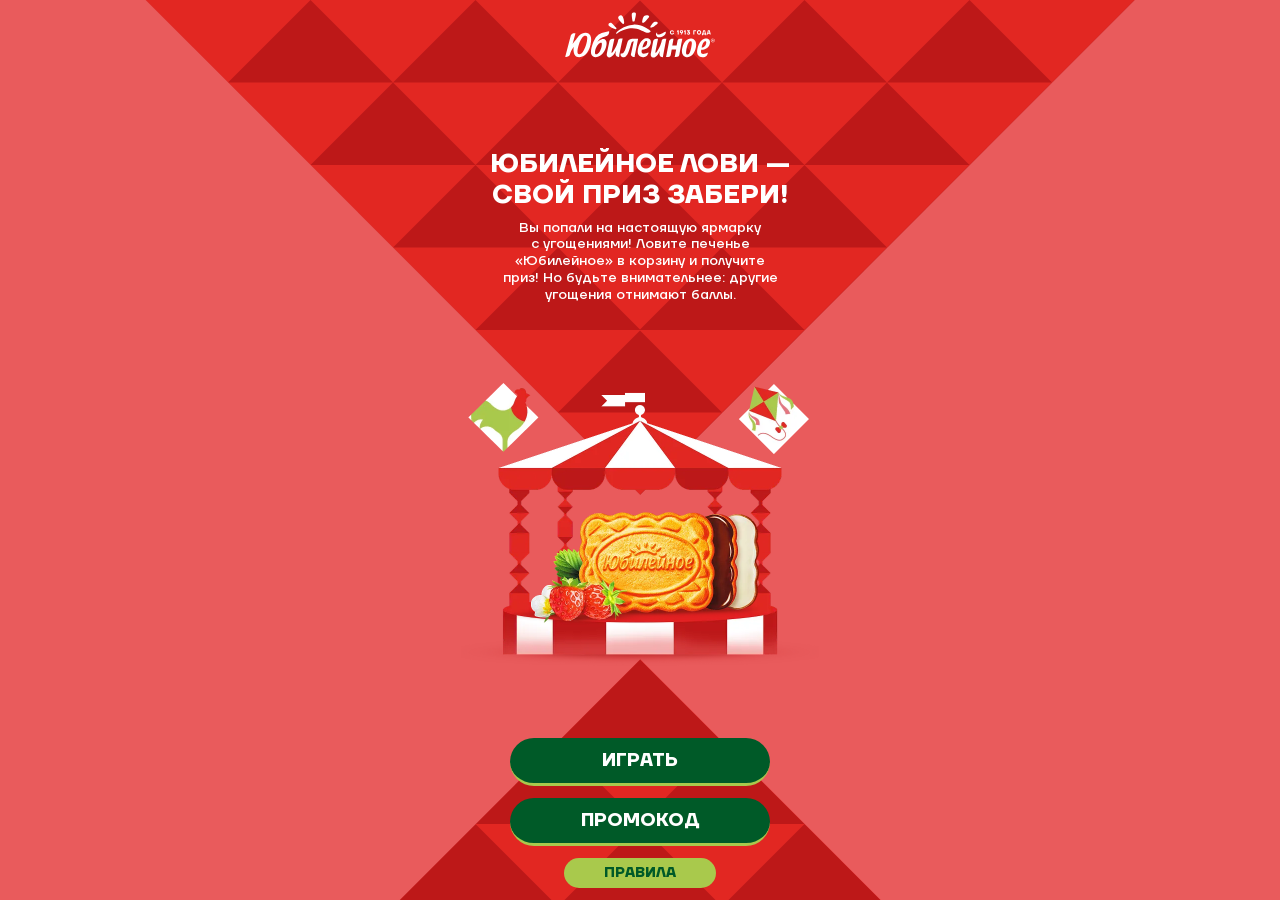
<file: index.html>
<!doctype html>
<html lang="ru">
  <head>
    <meta charset="UTF-8" />
    <meta name="viewport" content="width=device-width, initial-scale=1.0" />
    <meta name="theme-color" content="#E22722" />
    <meta name="description" content="Юбилейное" />
    <link rel="icon" type="image/x-icon" href="./assets/img/favicon.ico" />
    <link rel="stylesheet" href="./assets/css/styles.min.css" />
    <title>Юбилейное</title>
  </head>
  <body>
    <div class="preloader">
      <img src="./assets/img/cookie.gif" alt="Юбилейное" />
    </div>

    <main class="main">
      <section class="start-page">
        <div class="animated-background">
          <div class="bg"></div>
        </div>

        <div class="container">
          <a href="./">
            <img src="./assets/img/logo.svg" alt="Юбилейное" class="logo anim-left" />
          </a>

          <div class="titles anim-top">
            <h1 class="title title--h1">Юбилейное лови — свой приз забери!</h1>
            <p class="subtitle small">
              Вы&nbsp;попали на&nbsp;настоящую ярмарку с&nbsp;угощениями! Ловите печенье «Юбилейное» в&nbsp;корзину и&nbsp;получите приз!
              Но&nbsp;будьте внимательнее: другие угощения отнимают баллы.
            </p>
          </div>

          <div class="carusel">
            <div class="carusel-images">
              <img src="./assets/img/carusel-before.webp" alt="Юбилейное" class="anim-left slower" />
              <img src="./assets/img/carusel-after.webp" alt="Юбилейное" class="anim-right slower" />
              <img src="./assets/img/carusel.webp" alt="Юбилейное" class="anim-right" />
              <img src="./assets/img/carusel-cookie.webp" alt="Юбилейное" class="anim-left" />
            </div>
          </div>

          <div class="buttons">
            <a href="./game.html" class="button anim-bottom"><span>Играть</span></a>
            <button type="button" class="button anim-bottom" onclick="window.popup.open('promocode')"><span>Промокод</span></button>
            <a href="./rules.html" class="button small anim-bottom"><span>Правила</span></a>
          </div>
        </div>
      </section>
    </main>

    <!--SUCCESS POPUP-->
    <div class="popup" id="promocode">
      <div class="popup__content">
        <img src="./assets/img/logo.svg" alt="Юбилейное" class="logo" />

        <div class="game-results">
          <img src="./assets/img/winn.webp" alt="Юбилейное" class="popup-image winn" />
        </div>

        <div class="game-results">
          <p class="text">Ваш промокод</p>
          <h2 class="title">ZNVDE09A4NUR</h2>
        </div>

        <div class="buttons">
          <a href="#" class="button"><span>Как активировать?</span></a>
          <a href="#" class="button small" onclick="window.popup.close()"><span>Выйти</span></a>
        </div>
      </div>
    </div>

    <script src="./assets/js/scripts.js" type="module" defer></script>
  </body>
</html>
</file>
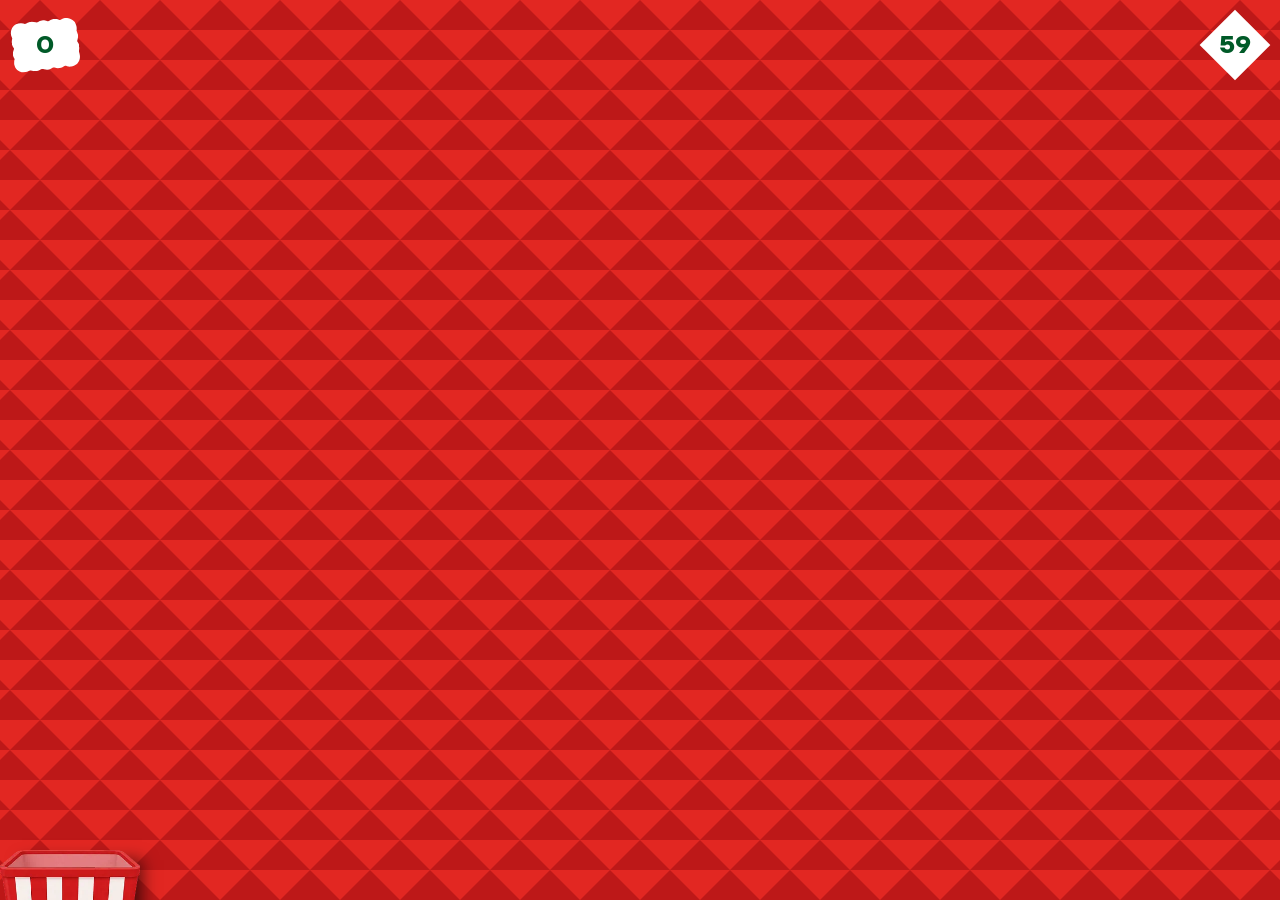
<file: game.html>
<!doctype html>
<html lang="ru">
  <head>
    <meta charset="UTF-8" />
    <meta name="viewport" content="width=device-width, initial-scale=1.0" />
    <meta name="theme-color" content="#E22722" />
    <meta name="description" content="Юбилейное" />
    <link rel="icon" type="image/x-icon" href="./assets/img/favicon.ico" />
    <link rel="stylesheet" href="./assets/css/styles.min.css" />
    <title>Правила</title>
  </head>
  <body>
    <div class="preloader">
      <img src="./assets/img/cookie.gif" alt="Юбилейное" />
    </div>

    <main class="main">
      <section class="game-page">
        <div class="animated-background">
          <div class="bg"></div>
        </div>

        <div class="container">
          <!--POINTS-->
          <div class="points anim-top">
            <div class="bank" data-target-bank>
              <div class="point lose"><span data-target-points>0</span></div>
            </div>

            <div class="bank" data-my-bank>
              <div class="point win"><span data-timer>59</span></div>
            </div>
          </div>

          <!--GAME CANVAS-->
          <div class="game-canvas" data-game-canvas>
            <!--FALLING OBJECTS-->
            <!-- 
            <div class="falling-item cookie" data-plus></div>
            <div class="falling-item apple" data-minus></div>
            <div class="falling-item cock" data-minus></div>
            <div class="falling-item baranka" data-minus></div> 
            -->

            <!--BASKET-->
            <div class="basket basket-shadow" data-basket-back></div>
            <div class="basket" data-basket>
              <div data-target-scanner></div>
            </div>
            <!--BASKET END-->
          </div>
        </div>
      </section>
    </main>

    <!--POPUPS-->

    <!--GAME-OVER POPUP-->
    <div class="popup" id="try-again">
      <div class="popup__content">
        <img src="./assets/img/logo.svg" alt="Юбилейное" class="logo" />

        <div class="game-results">
          <img src="./assets/img/lose.webp" alt="Юбилейное" class="popup-image lose" />
          <h2 class="title">Вы были так <br />близки к&nbsp;победе!</h2>
          <p class="text"><span data-my-points>14</span> печенек уже в корзине — давайте <br />попробуем ещё раз!</p>
        </div>

        <div class="buttons">
          <button class="button" data-restart-game><span>Играть снова</span></button>
          <a href="./" class="button small"><span>Выйти</span></a>
        </div>
      </div>
    </div>

    <!--SUCCESS POPUP-->
    <div class="popup" id="success">
      <div class="popup__content">
        <img src="./assets/img/logo.svg" alt="Юбилейное" class="logo" />

        <div class="game-results">
          <img src="./assets/img/winn.webp" alt="Юбилейное" class="popup-image winn" />
          <h2 class="title">Вот это улов!</h2>
          <p class="text">
            <span data-my-points>20</span> печенек в&nbsp;корзине —<br />вы&nbsp;справились! <br />Забирайте приз и&nbsp;возвращайтесь
            <br />за&nbsp;новым рекордом.
          </p>
        </div>

        <div class="buttons">
          <button class="button" data-restart-game><span>Играть заново</span></button>
          <a href="#" class="button small"><span>Забрать приз</span></a>
        </div>
      </div>
    </div>

    <!--SCRIPTS-->
    <script src="./assets/js/scripts.js" type="module" defer></script>
  </body>
</html>
</file>
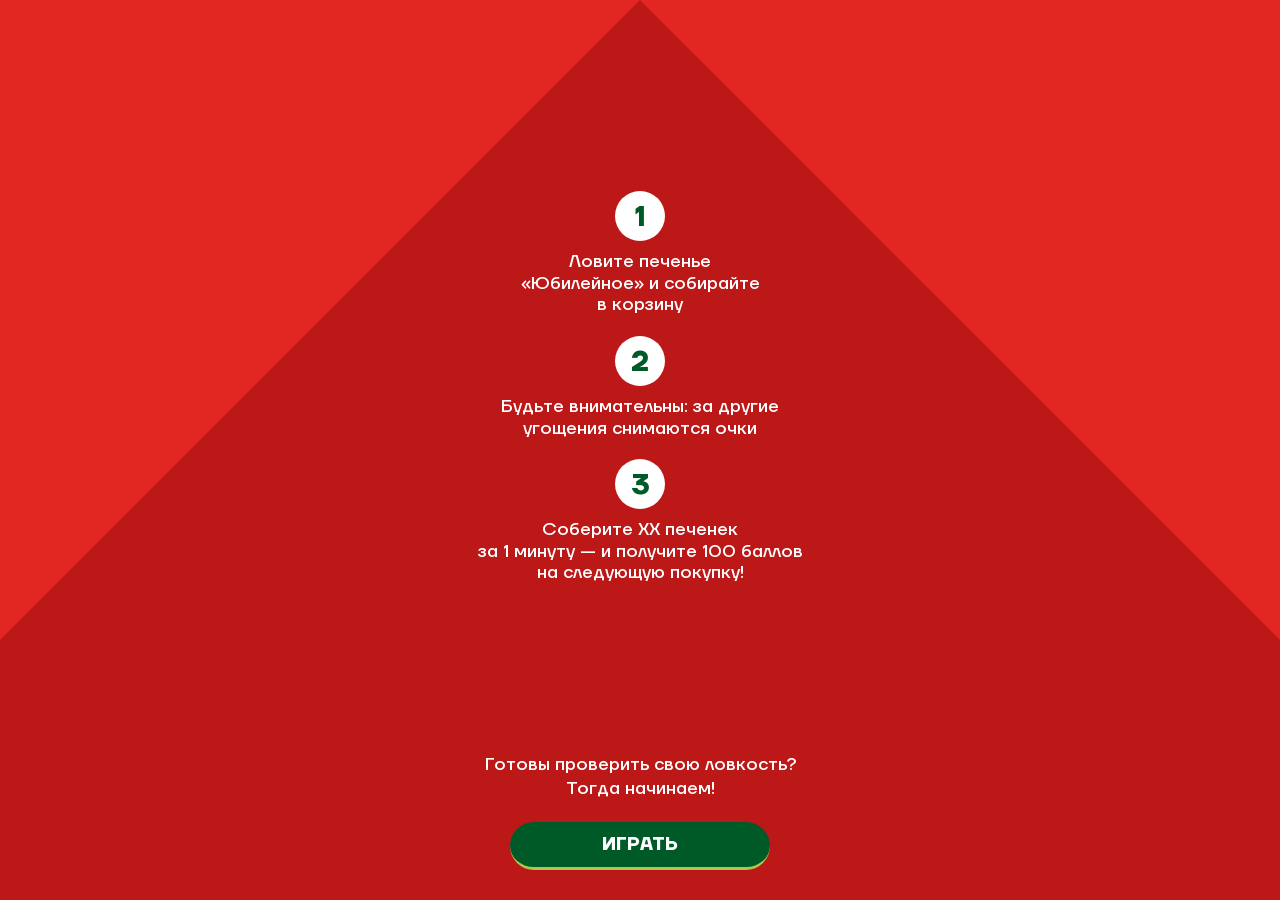
<file: rules.html>
<!doctype html>
<html lang="ru">
  <head>
    <meta charset="UTF-8" />
    <meta name="viewport" content="width=device-width, initial-scale=1.0" />
    <meta name="theme-color" content="#E22722" />
    <meta name="description" content="Юбилейное" />
    <link rel="icon" type="image/x-icon" href="./assets/img/favicon.ico" />
    <link rel="stylesheet" href="./assets/css/styles.min.css" />
    <title>Правила</title>
  </head>
  <body>
    <div class="preloader">
      <img src="./assets/img/cookie.gif" alt="Юбилейное" />
    </div>

    <main class="main">
      <section class="rules-page">
        <div class="animated-background">
          <div class="bg"></div>
        </div>

        <div class="container">
          <ul class="rules">
            <li class="anim-top slower">
              <p class="subtitle">Ловите печенье<br />«Юбилейное» и&nbsp;собирайте<br />в&nbsp;корзину</p>
            </li>
            <li class="anim-top slower">
              <p class="subtitle">Будьте внимательны: за&nbsp;другие <br />угощения снимаются очки</p>
            </li>
            <li class="anim-top slower">
              <p class="subtitle">Соберите XX печенек<br />за&nbsp;1&nbsp;минуту — и получите 100&nbsp;баллов на&nbsp;следующую&nbsp;покупку!</p>
            </li>
          </ul>

          <div class="buttons">
            <p class="subtitle anim-bottom">Готовы проверить свою ловкость? Тогда начинаем!</p>
            <a href="./game.html" class="button anim-bottom"><span>Играть</span></a>
          </div>
        </div>
      </section>
    </main>

    <script src="./assets/js/scripts.js" type="module" defer></script>
  </body>
</html>
</file>
<file: assets/css/styles.min.css>
:root{--font: 'ttfirsneue', sans-serif;--transition: cubic-bezier(0.4, 0, 0.2, 1);--white: #ffffff;--black: #000000;--red: #e22722;--red-dark: #bd1818;--green: #005a28;--green-light: #a9c94c;--invalid: #ffe26b}@font-face{font-family:"ttfirsneue";src:url("../fonts/ttfirsneue-medium.woff2") format("woff2"),url("../fonts/ttfirsneue-medium.woff") format("woff");font-weight:500;font-style:normal}@font-face{font-family:"ttfirsneue";src:url("../fonts/ttfirsneue-bold.woff2") format("woff2"),url("../fonts/ttfirsneue-bold.woff") format("woff");font-weight:700;font-style:normal}.anim-left,.anim-right,.anim-top,.anim-bottom{position:relative;opacity:0;-webkit-transition:1.2s var(--transition);transition:1.2s var(--transition)}.anim-left{-webkit-transform:translate(-100%, 0%);-ms-transform:translate(-100%, 0%);transform:translate(-100%, 0%)}.anim-left.slower{-webkit-transform:translate(-50%, 0%);-ms-transform:translate(-50%, 0%);transform:translate(-50%, 0%)}.anim-right{-webkit-transform:translate(100%, 0%);-ms-transform:translate(100%, 0%);transform:translate(100%, 0%)}.anim-right.slower{-webkit-transform:translate(50%, 0%);-ms-transform:translate(50%, 0%);transform:translate(50%, 0%)}.anim-top{-webkit-transform:translate(0%, -100%);-ms-transform:translate(0%, -100%);transform:translate(0%, -100%)}.anim-top.slower{-webkit-transform:translate(0%, -50%);-ms-transform:translate(0%, -50%);transform:translate(0%, -50%)}.anim-bottom{-webkit-transform:translate(0%, 100%);-ms-transform:translate(0%, 100%);transform:translate(0%, 100%)}.anim-bottom.slower{-webkit-transform:translate(0%, 50%);-ms-transform:translate(0%, 50%);transform:translate(0%, 50%)}.loaded .anim-left,.loaded .anim-right,.loaded .anim-top,.loaded .anim-bottom{opacity:1;-webkit-transform:translate(0%, 0%);-ms-transform:translate(0%, 0%);transform:translate(0%, 0%)}:root{font-synthesis:none;text-rendering:optimizeLegibility;-webkit-font-smoothing:antialiased;-moz-osx-font-smoothing:grayscale;outline:none;-webkit-tap-highlight-color:rgba(0,0,0,0);-webkit-backface-visibility:hidden;backface-visibility:hidden}*{margin:0;padding:0;outline:none;-webkit-box-sizing:border-box;box-sizing:border-box}html,body{width:100%;height:100%}body{display:block;position:relative;overflow:hidden;font-family:var(--font);background:var(--red);color:var(--white);font-size:18px;font-weight:500}h1,h2,h3,h4,h5,h6,strong,b{font-weight:700}img{display:block}.main{display:grid;position:relative;width:100%;height:100%;overflow-x:hidden;overflow-y:auto;-webkit-overflow-scrolling:touch}.container{display:block;position:relative;margin:0 auto;width:100%;height:100%;max-width:358px;padding:0px 12px}.preloader{display:-webkit-box;display:-ms-flexbox;display:flex;position:fixed;left:0px;top:0px;z-index:1000;width:100%;height:100%;min-height:100svh;-ms-flex-wrap:wrap;flex-wrap:wrap;-webkit-box-pack:center;-ms-flex-pack:center;justify-content:center;-webkit-box-align:center;-ms-flex-align:center;align-items:center;-ms-flex-line-pack:center;align-content:center;gap:20px;-webkit-transition:.5s var(--transition);transition:.5s var(--transition)}.preloader img{width:150px;position:relative;-webkit-transform:rotate(-18.87deg);-ms-transform:rotate(-18.87deg);transform:rotate(-18.87deg)}.loaded .preloader{opacity:0;pointer-events:none}.title{display:block;width:100%;text-align:center;text-transform:uppercase;line-height:1.2}.title.title--h1{font-size:26px}.subtitle{display:block;width:100%;text-align:center;font-size:18px;line-height:1.3}.subtitle.small{font-size:14px;line-height:1.2}.start-page{display:block;position:relative;width:100%;height:auto}.start-page .container{display:-webkit-box;display:-ms-flexbox;display:flex;height:auto;min-height:100%;-webkit-box-orient:vertical;-webkit-box-direction:normal;-ms-flex-direction:column;flex-direction:column;-webkit-box-pack:justify;-ms-flex-pack:justify;justify-content:space-between;-webkit-box-align:center;-ms-flex-align:center;align-items:center;-ms-flex-line-pack:center;align-content:center;gap:8px;padding-top:12px;padding-bottom:12px;z-index:2}.start-page .titles{display:-webkit-box;display:-ms-flexbox;display:flex;position:relative;width:100%;-webkit-box-orient:vertical;-webkit-box-direction:normal;-ms-flex-direction:column;flex-direction:column;-webkit-box-pack:center;-ms-flex-pack:center;justify-content:center;-webkit-box-align:center;-ms-flex-align:center;align-items:center;-ms-flex-line-pack:center;align-content:center;gap:8px;padding-top:20px}@media(max-height: 640px){.start-page .titles{padding-top:0px}}.start-page .titles{z-index:3}.start-page .titles .subtitle{max-width:285px}.start-page .animated-background{position:absolute;left:0px;top:0px;width:100%;height:100%;overflow:hidden}.start-page .animated-background .bg{display:block;position:absolute;left:0px;top:0px;width:100%;height:100%;background:url("../img/bg.svg") repeat center top;background-size:220px 220px;-webkit-transform-origin:center top;-ms-transform-origin:center top;transform-origin:center top;-webkit-transition:1.5s var(--transition);transition:1.5s var(--transition);z-index:1}.start-page .animated-background:after{content:"";position:absolute;z-index:2;background:url("../img/tringle.svg") no-repeat left top;background-size:auto 109.9236vh;width:calc(50% + 9.1603vh);left:calc(50% - 9.1603vh);height:100%;-webkit-transform:translate(100%, 0%);-ms-transform:translate(100%, 0%);transform:translate(100%, 0%);opacity:0;-webkit-transition:1.2s var(--transition);transition:1.2s var(--transition)}.start-page .animated-background:before{content:"";position:absolute;z-index:2;background:url("../img/tringle.svg") no-repeat left top;background-size:auto 109.9236vh;width:calc(50% + 9.1603vh);right:calc(50% - 9.1603vh);height:100%;-webkit-transform:scaleX(-1) translate(100%, 0%);-ms-transform:scaleX(-1) translate(100%, 0%);transform:scaleX(-1) translate(100%, 0%);opacity:0;-webkit-transition:1.2s var(--transition);transition:1.2s var(--transition)}@media(orientation: landscape)and (max-width: 1023px){.start-page .animated-background:after{background-size:auto 109.9236vw;width:calc(50% + 9.1603vw);left:calc(50% - 9.1603vw)}.start-page .animated-background:before{background-size:auto 109.9236vw;width:calc(50% + 9.1603vw);right:calc(50% - 9.1603vw)}}.loaded .start-page .animated-background .bg{background-size:18.3206vh 18.3206vh}@media(orientation: landscape)and (max-width: 1023px){.loaded .start-page .animated-background .bg{background-size:18.3206vw 18.3206vw}}.loaded .start-page .animated-background:after{-webkit-transform:translate(0%, 0%);-ms-transform:translate(0%, 0%);transform:translate(0%, 0%);opacity:1}.loaded .start-page .animated-background:before{-webkit-transform:scaleX(-1) translate(0%, 0%);-ms-transform:scaleX(-1) translate(0%, 0%);transform:scaleX(-1) translate(0%, 0%);opacity:1}.logo{width:150px}.carusel-images{width:358px;position:relative;margin-top:8px;z-index:2}.carusel-images:before{content:"";display:block;width:100%;padding-top:79.3296%}.carusel-images img{position:absolute;left:0px;top:0px;width:100%}.rules-page{display:block;position:relative;width:100%;height:auto;background:var(--red-dark)}.rules-page .container{display:-webkit-box;display:-ms-flexbox;display:flex;height:auto;min-height:100%;-webkit-box-orient:vertical;-webkit-box-direction:normal;-ms-flex-direction:column;flex-direction:column;-webkit-box-pack:justify;-ms-flex-pack:justify;justify-content:space-between;-webkit-box-align:center;-ms-flex-align:center;align-items:center;-ms-flex-line-pack:center;align-content:center;gap:8px;padding-top:50px;padding-bottom:30px;z-index:2}.rules-page .buttons .subtitle{margin-bottom:10px}.rules-page .animated-background{position:absolute;left:0px;top:0px;width:100%;height:100%;overflow:hidden}.rules-page .animated-background .bg{display:block;position:absolute;left:0%;top:0px;width:100%;height:100%;background:url("../img/bg.svg") repeat center top;background-size:25vh 25vh}@media(orientation: landscape)and (max-width: 1023px){.rules-page .animated-background .bg{background-size:25vw 25vw}}.rules-page .animated-background .bg{-webkit-transform:scale(1);-ms-transform:scale(1);transform:scale(1);-webkit-transform-origin:center top;-ms-transform-origin:center top;transform-origin:center top;-webkit-transition:1.5s var(--transition);transition:1.5s var(--transition);z-index:1}.loaded .rules-page .animated-background .bg{-webkit-transform:scale(1);-ms-transform:scale(1);transform:scale(1);background-size:200vh 200vh}@media(orientation: landscape)and (max-width: 1023px){.loaded .rules-page .animated-background .bg{background-size:200vw 200vw}}.rules{display:-webkit-box;display:-ms-flexbox;display:flex;width:100%;-webkit-box-orient:vertical;-webkit-box-direction:normal;-ms-flex-direction:column;flex-direction:column;list-style:none;counter-reset:item;text-align:center;gap:20px;margin:auto;padding-bottom:20px}.rules li{counter-increment:item;position:relative}.rules li .subtitle{line-height:1.2}.rules li:before{content:counter(item);font-size:28px;line-height:1;font-weight:700;display:-webkit-box;display:-ms-flexbox;display:flex;position:relative;width:50px;height:46px;border-radius:50px;background:var(--white);color:var(--green);-webkit-box-pack:center;-ms-flex-pack:center;justify-content:center;-webkit-box-align:center;-ms-flex-align:center;align-items:center;-ms-flex-line-pack:center;align-content:center;margin:0 auto;padding-top:4px;margin-bottom:10px}.game-page{display:block;position:relative;width:100%;height:auto;background:var(--red)}.game-page .container{display:-webkit-box;display:-ms-flexbox;display:flex;height:auto;min-height:100%;max-width:100%;-webkit-box-orient:vertical;-webkit-box-direction:normal;-ms-flex-direction:column;flex-direction:column;-webkit-box-pack:justify;-ms-flex-pack:justify;justify-content:space-between;-webkit-box-align:center;-ms-flex-align:center;align-items:center;-ms-flex-line-pack:center;align-content:center;padding:0;z-index:2}.game-page .animated-background{position:absolute;left:0px;top:0px;width:100%;height:100%;overflow:hidden}.game-page .animated-background .bg{display:block;position:absolute;left:0px;top:0px;width:100%;height:100%;background:url("../img/bg.svg") repeat center top;background-size:220px 220px;-webkit-transform-origin:center top;-ms-transform-origin:center top;transform-origin:center top;-webkit-transition:1.5s var(--transition);transition:1.5s var(--transition);z-index:1}.loaded .game-page .animated-background .bg{background-size:60px 60px}.points{display:-webkit-box;display:-ms-flexbox;display:flex;position:fixed;width:calc(100% - 40px);height:50px;left:20px;top:20px;z-index:4;pointer-events:none;-webkit-box-pack:justify;-ms-flex-pack:justify;justify-content:space-between;-webkit-box-align:center;-ms-flex-align:center;align-items:center;-ms-flex-line-pack:center;align-content:center}.points .bank{display:block;position:relative;width:50px;height:50px}.points .bank .point{display:-webkit-box;display:-ms-flexbox;display:flex;-webkit-box-pack:center;-ms-flex-pack:center;justify-content:center;-webkit-box-align:center;-ms-flex-align:center;align-items:center;-ms-flex-line-pack:center;align-content:center;position:absolute;left:0px;top:0px;width:50px;height:50px;z-index:1}.points .bank .point span{display:block;position:relative;font-size:24px;color:var(--green);font-weight:700;z-index:2}.points .bank .point:after{content:"";display:block;position:absolute;width:50px;height:50px;background:var(--white);z-index:1;-webkit-transform:rotate(45deg);-ms-transform:rotate(45deg);transform:rotate(45deg);-webkit-transition:opacity 1s var(--transition);transition:opacity 1s var(--transition);opacity:0}.points .bank .point:before{content:"";display:block;position:absolute;width:67px;height:50px;background:url("../img/cookie.svg") no-repeat center center/cover;z-index:1;-webkit-transform:rotate(-6.62deg);-ms-transform:rotate(-6.62deg);transform:rotate(-6.62deg);-webkit-transition:opacity 1s var(--transition);transition:opacity 1s var(--transition);opacity:0}.points .bank .point.win:after{opacity:1}.points .bank .point.lose:before{opacity:1}.basket{display:block;position:absolute;width:140px;height:68px;bottom:-18px;opacity:0;-webkit-transition:opacity 1s var(--transition);transition:opacity 1s var(--transition);pointer-events:none;will-change:left;-ms-touch-action:none;touch-action:none;background:url("../img/cart-bottom.webp") no-repeat center center/cover;z-index:3}.basket.basket-shadow{background:none;z-index:1}.basket.basket-shadow:before{content:"";position:absolute;left:10px;top:8px;width:120px;height:60px;-webkit-box-shadow:12px 2px 15px rgba(0,0,0,.6);box-shadow:12px 2px 15px rgba(0,0,0,.6);z-index:0}.basket.basket-shadow:after{content:"";display:block;position:absolute;left:0px;top:0px;width:140px;height:68px;background:url("../img/cart-top.webp") no-repeat center center/cover;z-index:1}.loaded .basket{opacity:1}.game-canvas{position:absolute;left:0px;top:0px;width:100%;height:100%;overflow:hidden;-ms-touch-action:none;touch-action:none}.falling-item{position:absolute;width:50px;height:50px;z-index:1}.falling-item.cookie{width:66px;height:50px;background:url("../img/cookie.gif") no-repeat center center/cover;-webkit-transform:rotate(-18.87deg);-ms-transform:rotate(-18.87deg);transform:rotate(-18.87deg);left:47%;bottom:16px}.falling-item.apple{background:url("../img/apple.webp") no-repeat center center/cover;left:37%;bottom:10px}.falling-item.baranka{background:url("../img/baranka.webp") no-repeat center center/cover;left:27%;bottom:10px}.falling-item.cock{height:80px;background:url("../img/cock.webp") no-repeat center center/cover;left:67%;bottom:10px}.falling-item.is-captured{z-index:2}div[data-target-scanner]{position:absolute;left:23px;bottom:0px;width:94px;height:calc(100svh + 18px)}.buttons{display:-webkit-box;display:-ms-flexbox;display:flex;position:relative;width:100%;-webkit-box-orient:vertical;-webkit-box-direction:normal;-ms-flex-direction:column;flex-direction:column;-webkit-box-pack:center;-ms-flex-pack:center;justify-content:center;-webkit-box-align:center;-ms-flex-align:center;align-items:center;-ms-flex-line-pack:center;align-content:center;overflow:hidden;gap:12px;z-index:4}.button{display:-webkit-inline-box;display:-ms-inline-flexbox;display:inline-flex;position:relative;-webkit-box-pack:center;-ms-flex-pack:center;justify-content:center;-webkit-box-align:center;-ms-flex-align:center;align-items:center;-ms-flex-line-pack:center;align-content:center;text-decoration:none;text-transform:uppercase;font-family:var(--font);font-weight:700;border-radius:48px;border:none;padding:10px 30px;cursor:pointer;min-width:260px;border-bottom:3px solid var(--green-light);font-size:18px;height:48px;background:var(--green);color:var(--white)}.button span{display:block;line-height:1}.button.small{min-width:152px;border-bottom:none;font-size:14px;height:30px;background:var(--green-light);color:var(--green)}.popup{display:block;width:100%;height:100%;position:fixed;left:0px;top:0px;overflow-x:hidden;overflow-y:auto;-webkit-overflow-scrolling:touch;z-index:100;opacity:0;pointer-events:none;-webkit-transition:opacity .5s var(--transition);transition:opacity .5s var(--transition);backdrop-filter:blur(10px);background:url("../img/popup-bg.webp") no-repeat center center/cover}.popup.active{opacity:1;pointer-events:all}.popup__content{display:-webkit-box;display:-ms-flexbox;display:flex;gap:30px;height:auto;min-height:100svh;-webkit-box-orient:vertical;-webkit-box-direction:normal;-ms-flex-direction:column;flex-direction:column;-webkit-box-pack:justify;-ms-flex-pack:justify;justify-content:space-between;-webkit-box-align:center;-ms-flex-align:center;align-items:center;-ms-flex-line-pack:center;align-content:center;padding:20px 10px 30px 10px;text-align:center}.popup__content .buttons{gap:24px}.game-results{display:-webkit-box;display:-ms-flexbox;display:flex;position:relative;width:100%;-ms-flex-wrap:wrap;flex-wrap:wrap;-webkit-box-pack:center;-ms-flex-pack:center;justify-content:center;-webkit-box-align:center;-ms-flex-align:center;align-items:center;-ms-flex-line-pack:center;align-content:center;gap:20px}.game-results .lose{width:160px}.game-results .winn{width:242px}.game-results .title{font-size:32px}
</file>
